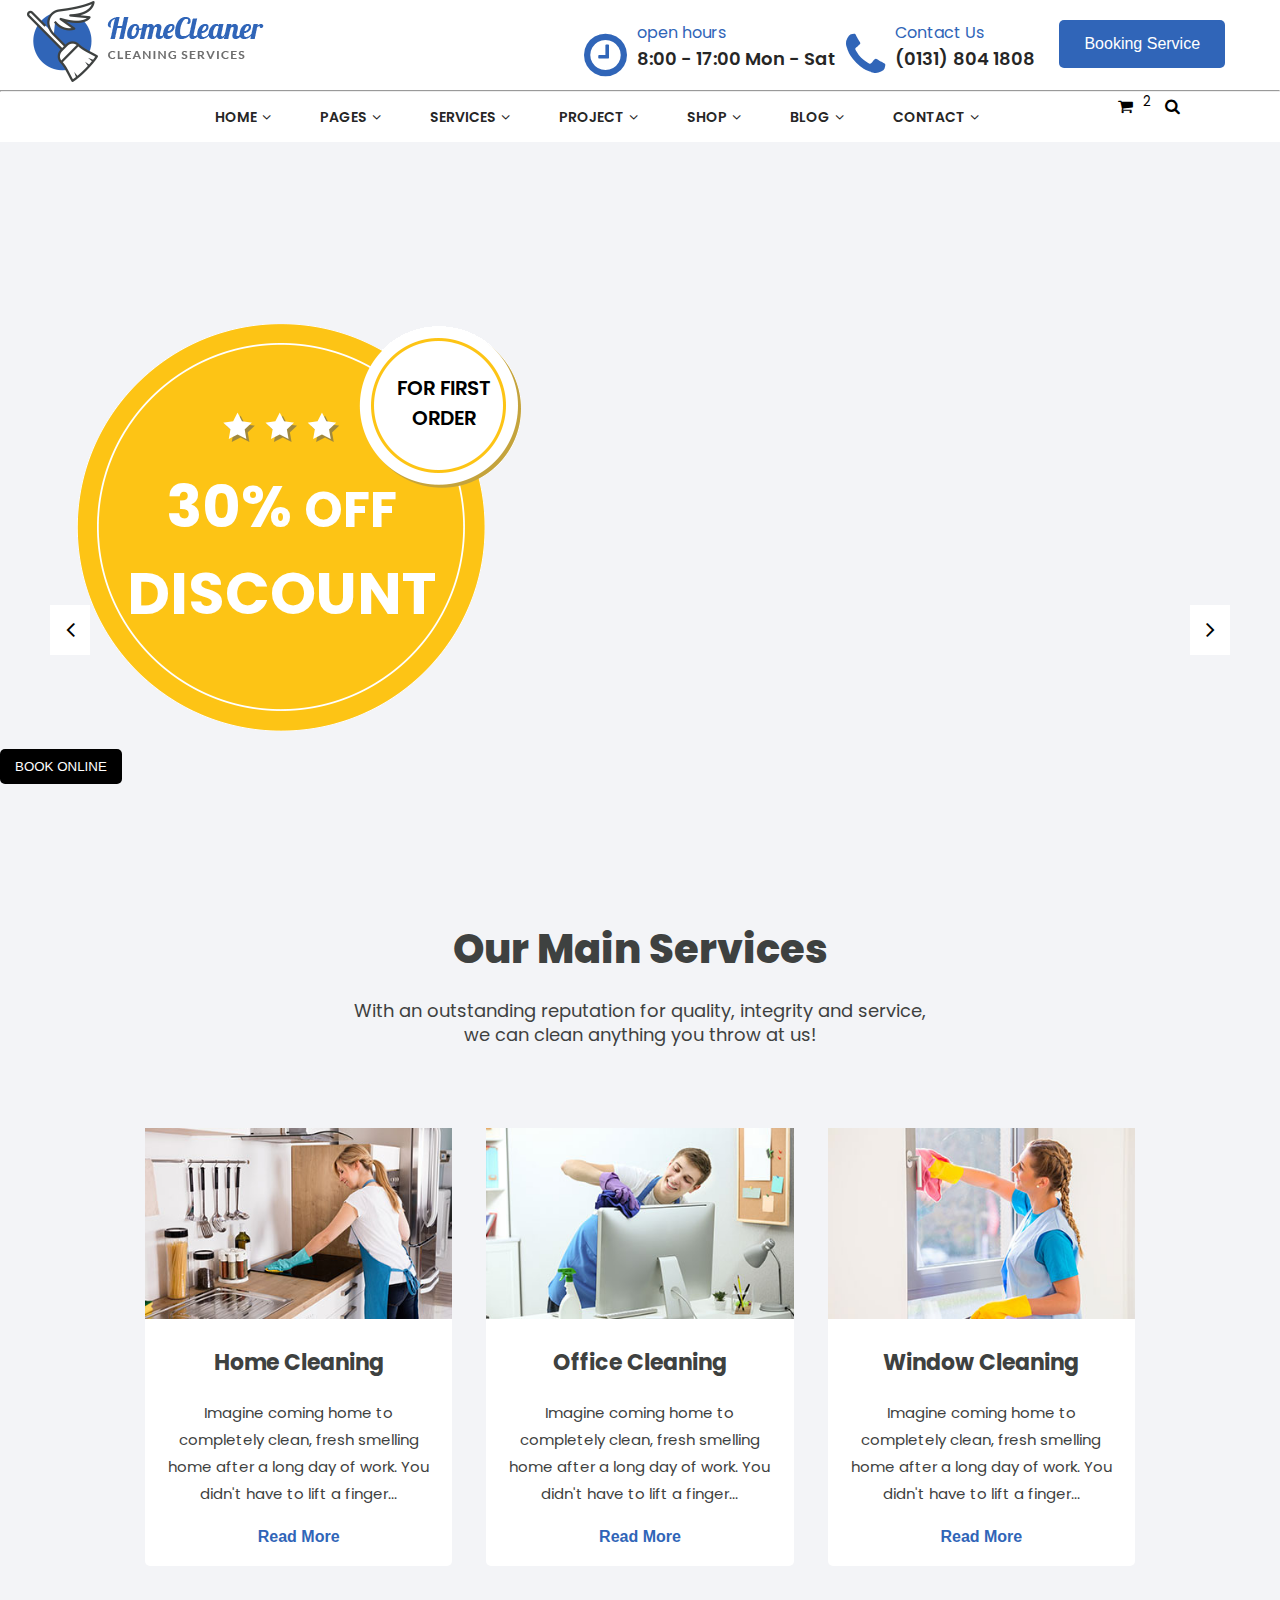
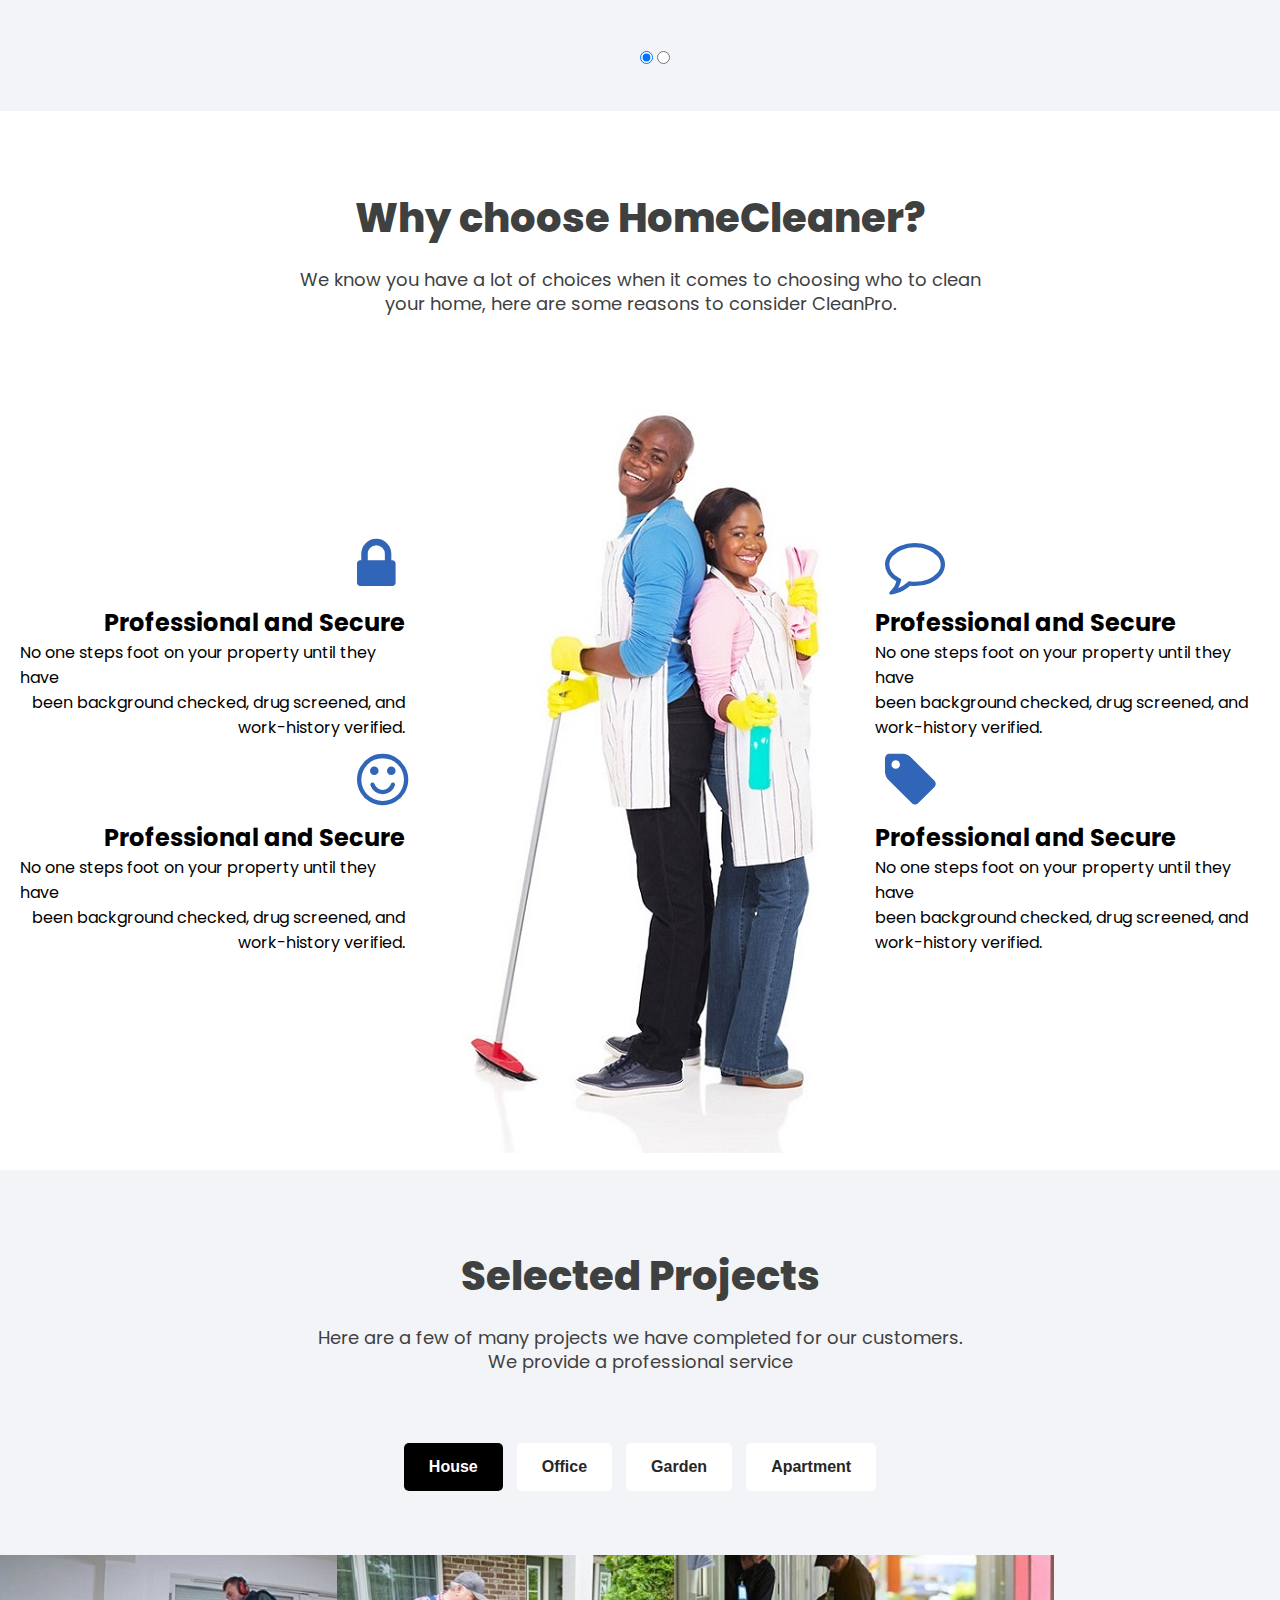
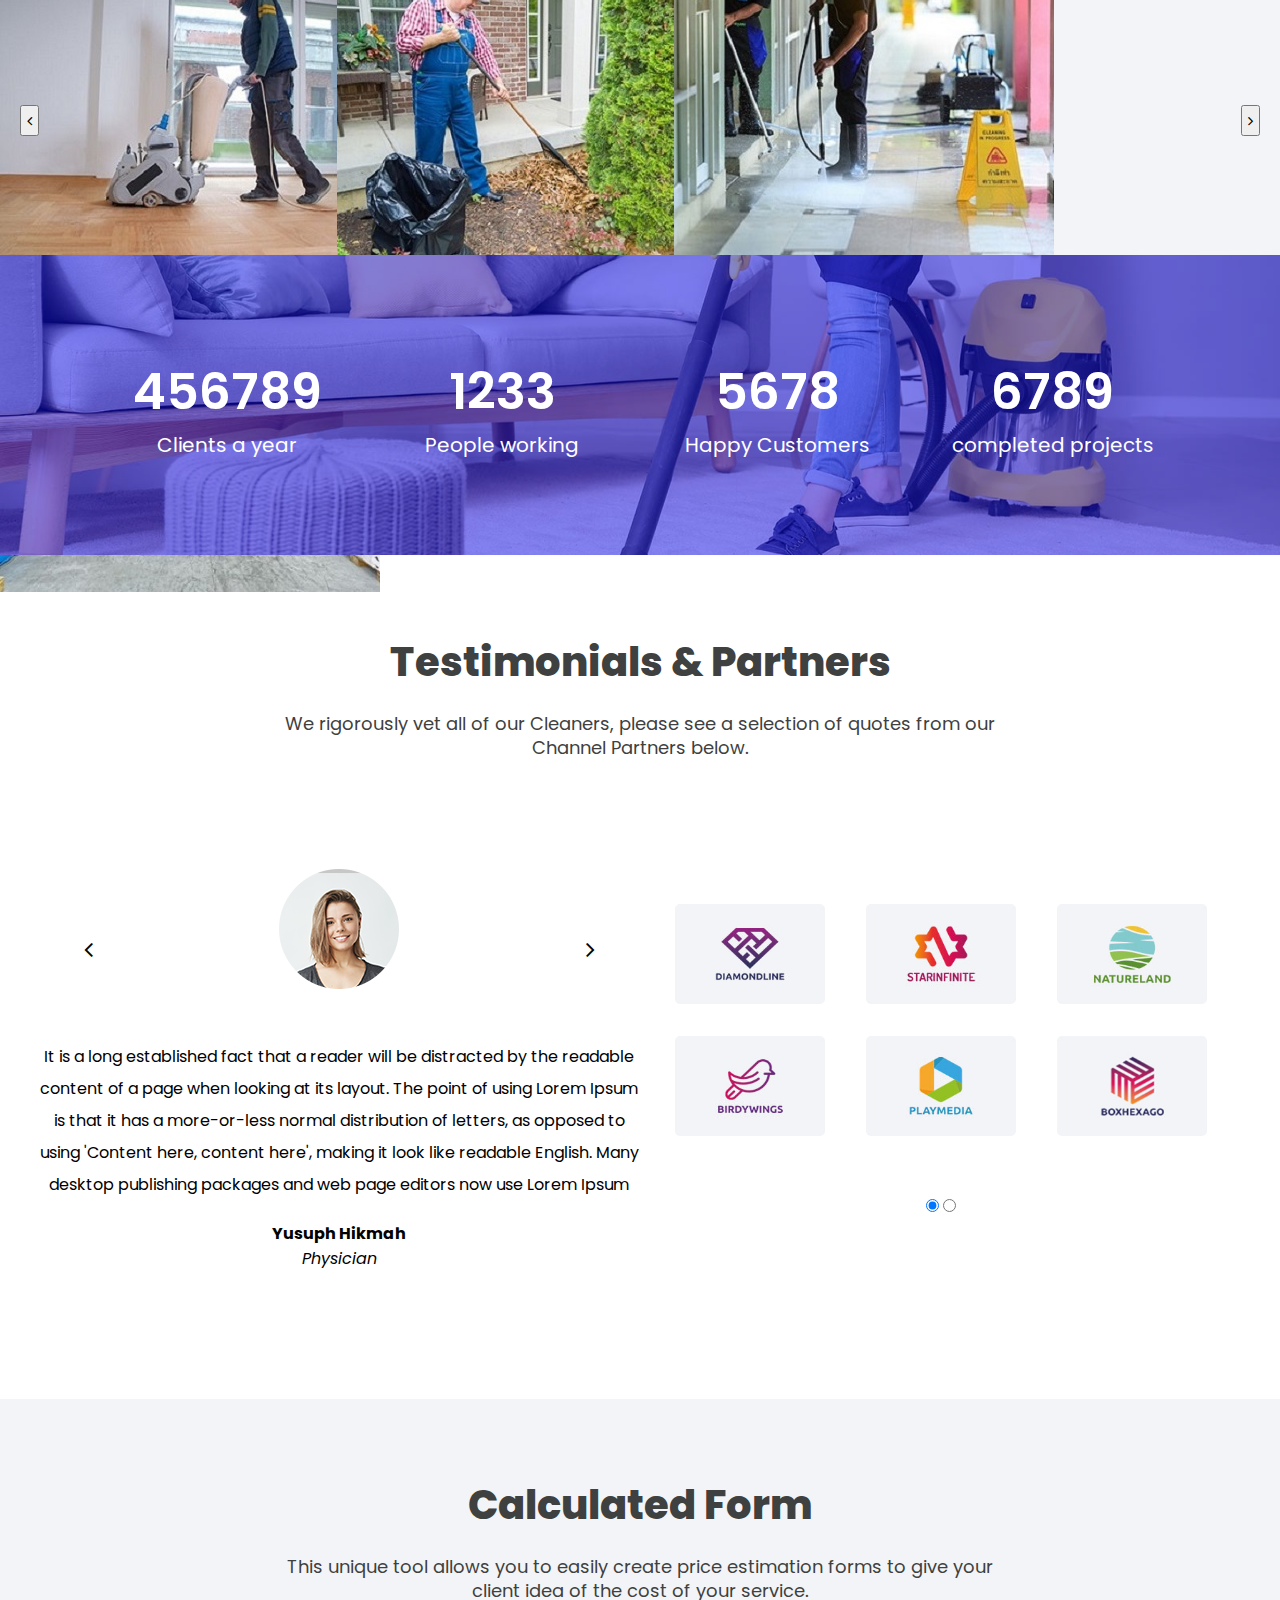
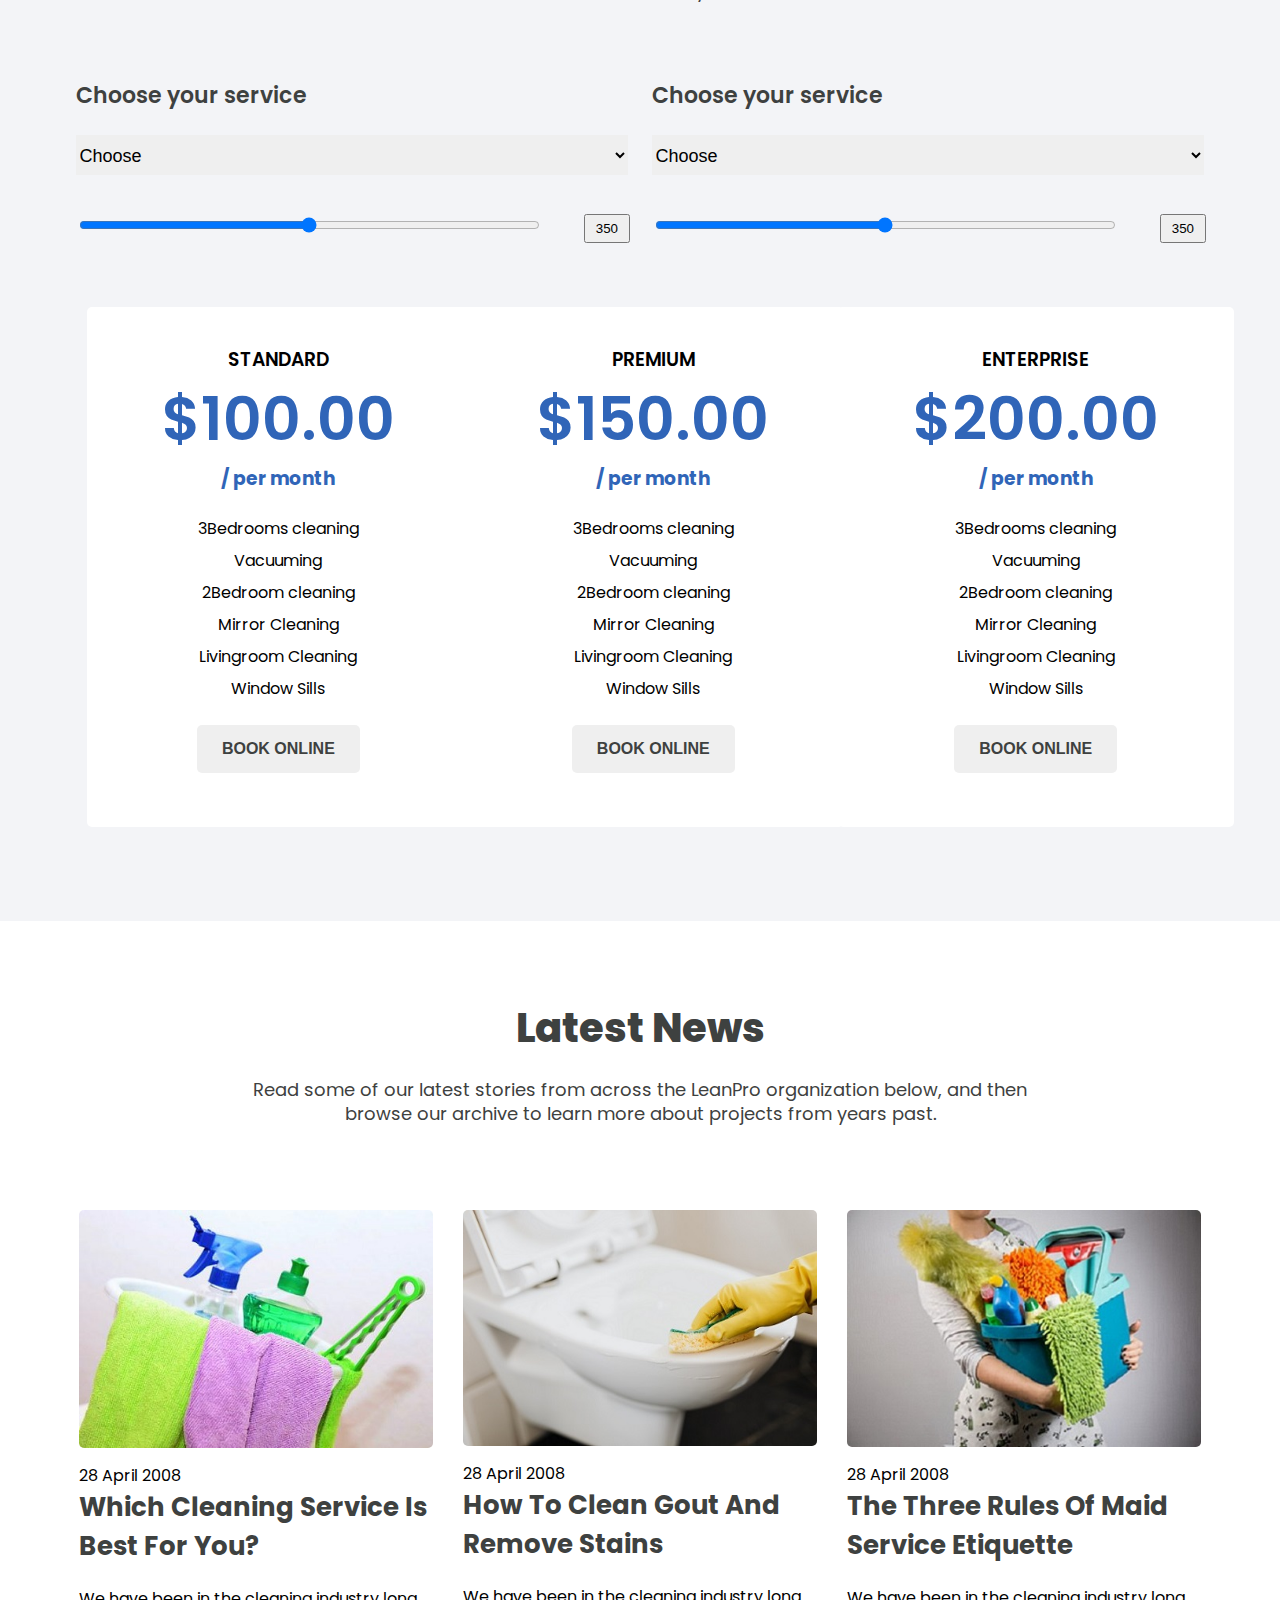
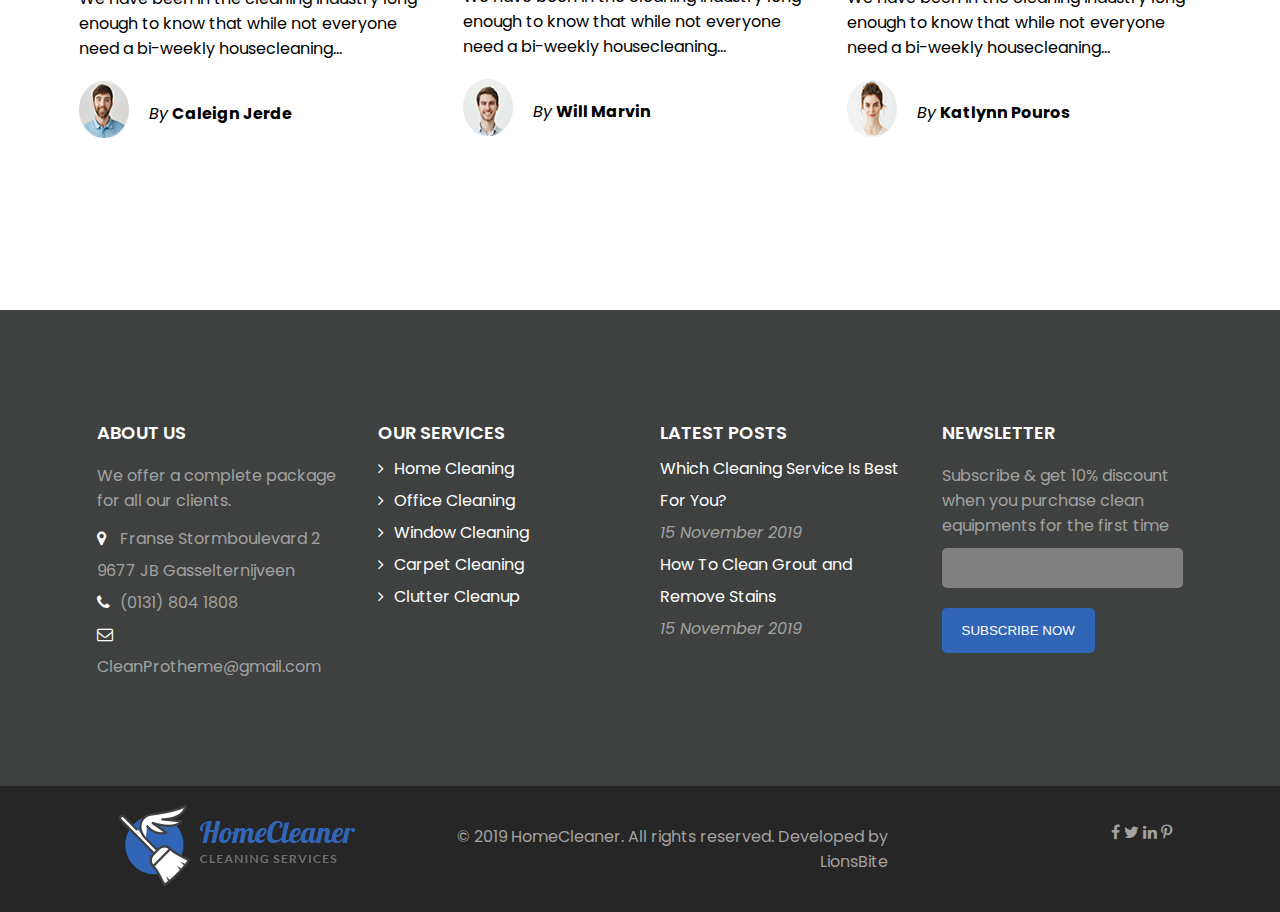
<file: index.html>
<!doctype html>
<html>
    <head>
        <title></title>
        <meta charset="utf-8">
        <meta content="width=device-width, initial-scale=1" name="viewport" />
        <link rel="stylesheet" href="css/index.css" type="text/css">
        <link rel="stylesheet" href="https://cdnjs.cloudflare.com/ajax/libs/font-awesome/4.7.0/css/font-awesome.min.css">
    
    </head>
    <body>
        
        <div class="container">
            <div class="row">
                <div class="postheader">
                <div class="col-5 postheaderlogo">
                    <img src="images/logo1.png" alt="logo" class="logo">
                </div>
                <div class="col-5 fontImages">
                <div class="font_awesome">
                    <i class="fa fa-clock-o clock" aria-hidden="true"></i>
                </div>
                <div class="official_info">
                    <p class="official_hour">open hours</p>
                    <p class="official_time">8:00 - 17:00 Mon - Sat
                    </p>
                </div>
                    <div class="fontawesome">
                        <i class="fa fa-phone phone" aria-hidden="true"></i>
                    </div>
                    <div class="official_info">
                        <p class="official_hour">Contact Us</p>
                        <p class="official_time">(0131) 804 1808</p>
                    </div>
                </div>
                    <div class="servicebtn col-2">
                        <button class="btnservice">booking service</button>
                    </div>
                </div>
            </div>
        </div>
        <hr>
        <!---nav bar-->
        <nav>
            <div>
                <img src="images/logo1.png" alt="logo" class="logo">
            </div>
            <input type="checkbox" id="menu" checked>
            <label for="menu">&#9776;</label>
            <div class="navbar">
            <ul>
                <li><a href="#">home<i class="fa fa-angle-down" aria-hidden="true"></i></a>
                    <ul class="dropdown">
                        <li><a href="index.html">Home Default</a></li>
                        <li><a href="index.html">Home With Calculator</a></li>
                        <li><a href="index.html">Home With Booking</a></li>

                    </ul>
                </li>
                <li><a href="#">pages<i class="fa fa-angle-down" aria-hidden="true"></i></a>
                    <ul class="dropdown">
                        <li><a href="about.html">About Us</a></li>
                        <li><a href="coming.html">Cooming soon</a></li>
                        <li><a href="coming.html">404 Error</a></li>
                    </ul>
                </li>
                <li><a href="#">services<i class="fa fa-angle-down" aria-hidden="true"></i></a>
                    <ul class="dropdown">
                        <li><a href="service.html">Service Us</a></li>
                        <li><a href="service.html">Service Details</a></li>
                    </ul>
                </li>
                <li><a href="#">project<i class="fa fa-angle-down" aria-hidden="true"></i></a>
                    <ul class="dropdown">
                        <li><a href="project.html">Project Grid</a></li>
                        <li><a href="#">project Fullwidth</a></li>
                        <li><a href="#">project Details</a></li>
                    </ul>
                </li>
                <li><a href="#">shop<i class="fa fa-angle-down" aria-hidden="true"></i></a>
                    <ul class="dropdown">
                        <li><a href="shop.html">Shop Grid</a></li>
                        <li><a href="shop.html">Product Details</a></li>
                        <li><a href="shop.html">Checkout</a></li>
                    </ul>
                </li>
                <li><a href="#">blog<i class="fa fa-angle-down" aria-hidden="true"></i></a>
                    <ul class="dropdown">
                        <li><a href="blog_listing.html">Bloglist</a></li>
                        <li><a href="blog_sidebar.html">Blog With Sidebar</a></li>
                        <li><a href="#">Blog Detail</a></li>
                    </ul>
                </li>
                <li><a href="contact.html">contact<i class="fa fa-angle-down" aria-hidden="true"></i></a></li>
                
            </ul>
            </div>
            <div class="float_left">
                <i class="fa fa-shopping-cart"></i><sup class="superscript">2</sup>
                <i class="fa fa-search"></i></li>
            </ldiv>
        </nav>
       
            <!----content--->
            <div class="container">
                <div class="first_container_content">
                <div class="slide_container active">
                    <div class="slide">
                        <div class="content_box ">
                            <div class="yellow_circle">
                                <img src="images/discount.png">
                            </div>
                                <div class="first_order">
                                    <p> for first</p>
                                    <P>order</P>
                                </div>
                                
                                <div class="discount">
                                    <img src="images/star.png">
                                    <h3>30% <small>off</small></h3>
                                    <h3>discount</h3>
                                    </div>
                                    <div class="onlinebtn">
                                    <button>book online</button>
                                </div>
                                
                            </div>
                    </div>
                </div>
                
                <div class="slide_container">
                    <div class="slide">
                        
                        <div class="content_box">
                        
                            <div class="third_box">
                                <h3 class="cleaning_space"> Cleaning spaces</h3>
                                <h3 class="creating_happy_face">Creating happy faces</h3>
                                <p>make pride in what we do guarantying</p>
                                <p>the highest quality service</p>
                                <button class="btnblack">contact us</button>
                                <button class="btnblue">calculator</button>
                            </div>
                        </div>
                    </div>
                </div>
                
                 <div class="first_sliderbtn">
                    <div id="prev" onclick="next()"><i class="fa fa-angle-left" aria-hidden="true"></i></div>
                    <div id="next" onclick="prev()"><i class="fa fa-angle-right" aria-hidden="true"></i></div>
                </div>
                </div>
        </div>
            <header>
                <h3 class="header">Our Main Services</h3>
                <p class="header">With an outstanding reputation for quality, integrity and service,</p>
                    <p class="header">we can clean anything you throw at us!</p>
            </header>
            <div class="container">
                <div class="cleaning">
                    <div class="home_cleaning_cards" id="homeCleaningCards">
                        <div class="col-4 main_card">
                        <div class="home_cleaning">
                        <div>
                            <img src="images/1.jpg">
                        </div>
                        <div>
                            <h3>Home Cleaning</h3>
                        </div>
                        <div>
                            <p>Imagine coming home to completely clean,
                                fresh smelling home after a long day of work.
                                You didn't have to lift a finger...
                            </p>
                            <button>Read more</button>
                        </div>
                    </div>
                    </div>
                    <div class="col-4 main_card">
                    <div class="home_cleaning">
                        <div>
                            <img src="images/2.jpg">
                        </div>
                        <div>
                            <h3>Office Cleaning</h3>
                        </div>
                        <div>
                            <p>Imagine coming home to completely clean,
                                fresh smelling home after a long day of work.
                                You didn't have to lift a finger...
                            </p>
                            <button>Read more</button>
                        </div>
                    </div>
                    </div>
                    <div class="col-4 main_card">
                    <div class="home_cleaning">
                        <div>
                            <img src="images/3.jpg">
                        </div>
                        <div>
                            <h3>Window Cleaning</h3>
                        </div>
                        <div>
                            <p>Imagine coming home to completely clean,
                                fresh smelling home after a long day of work.
                                You didn't have to lift a finger...
                            </p>
                            <button>Read more</button>
                        </div>
                        </div>
                        </div>
                        
                        </div>
                        <div class="cleaningbtn">
                            <input type="radio" name="radiobtn" onclick="before()" checked>
                            <input type="radio" name="radiobtn" onclick="after()">
                        </div>
                    </div>
                    
                </div>
            
                
            </div>
            <div class="second_header">
            <header>
                <h3 class="header">Why choose HomeCleaner?</h3>
                <p class="header">We know you have a lot of choices when it comes to choosing who to clean</p>
                <p class="header">your home, here are some reasons to consider CleanPro.

                </p>
            </header>
            </div>
            <div class="container">
                <div class="row content">
                    <div class="col-4 content_col">
                        <div class="content_info">
                            <div class="info_right">
                                <i class="fa fa-lock" aria-hidden="true"></i>
                                <h2>Professional and Secure</h2>
                                <p>No one steps foot on your property until they have</p>
                                <p>been background checked, drug screened, and</p>
                                <p>work-history verified.</p>                          
                            
                            </div>
                            <div class="info_right">
                                <i class="fa fa-smile-o" aria-hidden="true"></i>
                                <h2>Professional and Secure</h2>
                                <p>No one steps foot on your property until they have</p>
                                <p>been background checked, drug screened, and</p>
                                <p>work-history verified.</p> 
                            </div>
                        </div>
                    </div>
                    <div class="col-4 content_col">
                        <div class="content_image">
                            <img src="images/1 (1).jpg" class="image_content">
                        </div>   
                    </div>
                
                    <div class="col-4 content_col">
                        <div class="content_info">
                            <div class="info_left">
                                <i class="fa fa-comment-o" aria-hidden="true"></i>
                                <h2>Professional and Secure</h2>
                                <p>No one steps foot on your property until they have</p>
                                <p>been background checked, drug screened, and</p>
                                <p>work-history verified.</p> 
                            </div>
                            <div class="info_left">
                                <i class="fa fa-tag" aria-hidden="true"></i>
                                <h2>Professional and Secure</h2>
                                <p>No one steps foot on your property until they have</p>
                                <p>been background checked, drug screened, and</p>
                                <p>work-history verified.</p> 
    
                            </div>
                            
                       </div>
                    </div>
            </div>
            </div>
        <header>
            <h3 class="header">Selected Projects</h3>
            <p class="header">Here are a few of many projects we have completed for our customers.</p>
            <p class="header">We provide a professional service</p>
        </header>
        <div  class="container">
            <div class="row diff_button">
                <div class="col-12">
                    <button class="btnsame" id="house">House</button>
                    <button class="btnsame">Office</button>
                    <button class="btnsame">Garden</button>
                    <button class="btnsame">Apartment</button>
                </div>
            </div>
        </div>
        <div class="container">
            <div class="hover_images">
                <div class="image_sliders" id="imageSlider">
                <div class="col-3 four_images">
                    <div class="myoverlay">
                        <div class="overlay_text">
                        <p>Office Cleaning</p>
                        <button><a href="#">view project</a></button>
                        </div>
                    </div>
                    <div>
                        <img src="images/1 (2).jpg" class="four_images_image">
                    </div>
                </div>
                
                <div class="col-3 four_images">
                    <div class="myoverlay">
                        <div class="overlay_text">
                        <p>Garden Cleaning</p>
                        <button><a href="#">view project</a></button>
                        </div>
                    </div>
                    <div>
                        <img src="images/2 (1).jpg" class="four_images_image">
                    </div>
                    
                </div>
                <div class="col-3 four_images">
                    <div class="myoverlay">
                        <div class="overlay_text">
                        <p>Road Cleaning</p>
                        <button><a href="#">view project</a></button>
                        </div>
                    </div>
                    <div>
                        <img src="images/3 (1).jpg" class="four_images_image">
                    </div>
                
                </div>
                <div class="col-3 four_images">
                    <div class="myoverlay">
                        <div class="overlay_text">
                        <p>Factory Cleaning</p>
                        <button><a href="#">view project</a></button>
                        </div>
                    </div>
                    <div>
                        <img src="images/4.jpg" class="four_images_image">
                    </div>
                    </div>
                    
                    
                </div>
                <div class="col-3 four_images_btn">
                    <button class="previous" onclick="previouser()">
                        <i class="fa fa-angle-left" aria-hidden="true"></i>
                    </button>
                    <button class="next" onclick="nexter()">
                        <i class="fa fa-angle-right" aria-hidden="true"></i>
                    </button>
                </div>
            </div>
            
        </div>
        
        <div class="container overlay_background">
            <div class="overlay">
                <div class="row completed_project">
                <div class="col-4 project_details">
                    <div>
                        <h2 class="project_numbers" >456789</h2>
                        <p class="project_client">Clients a year</p>
                    </div>
                </div>
                <div class="col-4 project_details">
                    <div>
                        <h2 class="project_numbers" >1233</h2>
                        <p class="project_client">People working</p>
                    </div>
                </div>
                <div class="col-4 project_details">
                    <div>
                        <h2 class="project_numbers" >5678</h2>
                        <p class="project_client">Happy Customers</p>
                    </div>
                </div>
                <div class="col-4 project_details">
                    <div>
                        <h2 class="project_numbers" >6789</h2>
                        <p class="project_client">completed projects</p>
                    </div>
                </div>
            </div>
        </div>
    </div>

    
    <div class="second_header">
    <header>
        <h3 class="header">Testimonials & Partners</h3>
        <p class="header">We rigorously vet all of our Cleaners, please see a selection of quotes from our</p>
        <p class="header">Channel Partners below.</p>
    </header>
    </div>
    <div class="grid_container"> 
        <div class="card_container">
            <div class="card_slider active">
            <div class="slides">
            <div class="card_slider_image">          
                <img src="images/staff7.png">
            </div>
            <div class="card_slider_text">
                <p class="card_slider_first_paragraph">It is a long established fact that a reader will be distracted by the readable
                     content of a page when looking at its layout. The point of using Lorem Ipsum 
                     is that it has a more-or-less normal distribution of letters, as opposed to using 
                     'Content here, content here', making it look like readable English. Many desktop 
                     publishing packages and web page editors now use Lorem Ipsum 
                </p>
                <p><b>Yusuph Hikmah</b></p>
                <p><i>Physician</i></p>
            </div>
            </div>
        </div>
            <div class="card_slider">
            <div class="slides">
                <div class="card_slider_image">          
                    <img src="images/staff6.png">
                </div>
                <div class="card_slider_text">
                    <p class="card_slider_first_paragraph">It is a long established fact that a reader will be distracted by the readable
                         content of a page when looking at its layout. The point of using Lorem Ipsum 
                         is that it has a more-or-less normal distribution of letters, as opposed to using 
                         'Content here, content here', making it look like readable English. Many desktop 
                         publishing packages and web 
    
                    </p>
                    <p><b>Yusuph Hikmah</b></p>
                <p><i>Physician</i></p>
                </div>
                </div> 
            </div> 
                <div class="next" onclick="nexty()"> <i class="fa fa-angle-right" aria-hidden="true"></i> </div>
                <div class="prev" onclick="prevy()"><i class="fa fa-angle-left" aria-hidden="true"></i></div>
            </div> 
            <div class="nested_container">       
            <div class="nested_grid">
                    <div class="grid-item"><img src="images/1 (3).jpg"></div>
                    <div class="grid-item"><img src="images/2 (2).jpg"></div>
                    <div class="grid-item"><img src="images/3 (2).jpg"></div>
                    <div class="grid-item"><img src="images/4 (1).jpg"></div>
                    <div class="grid-item"><img src="images/5.jpg"></div>
                    <div class="grid-item"><img src="images/6.jpg"></div>
                    
                </div> 
                
                <div class="radio_slider">
                    <input type="radio" name="radio_card" checked>
                    <input type="radio" name="radio_card">
                </div>
                 </div>
        </div>
        </div>

       <header>
        <h3 class="header">Calculated Form</h3>
        <p class="header">This unique tool allows you to easily create price estimation forms to give your</p>
        <p class="header">client idea of the cost of your service.</p>
       </header>
        <!---form for service request-->
       <div class="container">
        <div class="row service_request">
            <div class="col-6 service_request_form">
                 <div class="sl">
                <label class="service_label">Choose your service</label>
                </div>
                <div class="sl">
                <select class="service_option">
                    <option for="">Choose</option>
                    <option for="">Home cleaning</option>
                    <option for="">Office cleaning</option>
                    <option for="">Window cleaning</option>
                </select>
                </div>
                <div class="select_range">
                <input type="range"> 
                <button class="btnrange">350</button>
            </div>

            </div>
            <div class="col-6 service_request_form">
                <div class="sl">
                <label class="service_label">Choose your service</label>
                </div>
                <div class="sl">
                <select class="service_option">
                    <option for="">Choose</option>
                    <option for="">Home cleaning</option>
                    <option for="">Office cleaning</option>
                    <option for="">Window cleaning</option>
                </select>
            </div>
            <div class="select_range">
                <input type="range">
                <button class="btnrange">350</button>      
                </div>
               
            </div>
            </div>
        </div>
       
       <div class="container">
        <div class="services_container">
        <div class="service_price" id="servicePrice">
            <div class="col-4 prices">
                <div class="price_card">
                <div>
                    <h3 class="service_type">STANDARD</h3>
                    <h1 class="service_amount">$100.00</h1>
                    <h3 class="per_month">/ per month</h3>
                    <div class="place_to_clean">
                    <P>3Bedrooms cleaning</P>
                    <p>Vacuuming</p>
                    <p>2Bedroom cleaning</p>
                    <p>Mirror Cleaning</p>
                    <p>Livingroom Cleaning</p>
                    <p>Window Sills</p>
                     </div>
                     <button class="service_button">book online</button>
                </div>
                </div>
            </div>
            <div class="col-4 prices">
                <div class="price_card">
                <div>
                    <h3 class="service_type">PREMIUM</h3>
                    <h1 class="service_amount">$150.00</h1>
                    <h3 class="per_month">/ per month</h3>
                    <div class="place_to_clean">
                    <P>3Bedrooms cleaning</P>
                    <p>Vacuuming</p>
                    <p>2Bedroom cleaning</p>
                    <p>Mirror Cleaning</p>
                    <p>Livingroom Cleaning</p>
                    <p>Window Sills</p>
                     </div>
                     <button class="service_button">book online</button>
                </div>
                </div>
            </div>
            <div class="col-4 prices">
                <div class="price_card">
                <div>
                    <h3 class="service_type">ENTERPRISE</h3>
                    <h1 class="service_amount">$200.00</h1>
                    <h3 class="per_month">/ per month</h3>
                    <div class="place_to_clean">
                    <P>3Bedrooms cleaning</P>
                    <p>Vacuuming</p>
                    <p>2Bedroom cleaning</p>
                    <p>Mirror Cleaning</p>
                    <p>Livingroom Cleaning</p>
                    <p>Window Sills</p>
                    </div>
                    <button class="service_button">book online</button>
                </div>
            </div>

        </div>
        
       </div>
       
       <div class="pricebtn">
        <button class="previousbtn" onclick="btnprev()">
            <i class="fa fa-angle-left" aria-hidden="true"></i>
        </button>
        <button class="nextbtn" onclick="btnnext()">
            <i class="fa fa-angle-right" aria-hidden="true"></i>
        </button>
       </div>
       </div>
       </div>
      
       
       <div class="second_header">
       <header>
        <h3 class="header">Latest News</h3>
        <p class="header">Read some of our latest stories from across the LeanPro organization below, and then</p>
        <p class="header">browse our archive to learn more about projects from years past. </p>
       </header>
    </div>
    <div class="container">
        <div class="admin_reviews">
            <div class="admin_review_slider" id="reviewSlider">
            <div class="col-4 cleaning_rules">
                <div class="cleaning_rules_card">
                <div>
                    <img src="images/slide1.jpg" class="admin_reviews_image">
                </div>
                <div>
                    <p class="date">28 April 2008</p>
                    <h3>which cleaning service is best for you?</h3>
                    <p class="content">We have been in the cleaning industry long enough 
                        to know that while not everyone need a bi-weekly
                        housecleaning...</p>
                </div>
                <div class="admin_name">
                    <img src="images/admin1.png">
                    <p><i>By</i> <span><b>Caleign Jerde</b></span></p>
                </div>
                </div>
            </div>
            <div class="col-4 cleaning_rules">
                <div class="cleaning_rules_card">
                <div>
                    <img src="images/toilet.jpg" class="admin_reviews_image">
                </div>
                <div>
                    <p class="date">28 April 2008</p>
                    <h3>how to clean gout and remove stains</h3>
                    <p class="content">We have been in the cleaning industry long enough 
                        to know that while not everyone need a bi-weekly
                        housecleaning...</p>
                </div>
                <div class="admin_name">
                    <img src="images/admin2.png">
                    <p><i>By</i> <span><b>Will Marvin</b></span></p>
                </div>
                </div>
            </div>
            <div class="col-4 cleaning_rules">
                <div class="cleaning_rules_card">
                <div>
                    <img src="images/3 (3).jpg" class="admin_reviews_image">
                </div>
                <div>
                    <p class="date">28 April 2008</p>
                    <h3>the three rules of maid service etiquette</h3>
                    <p class="content">We have been in the cleaning industry long enough 
                        to know that while not everyone need a bi-weekly
                        housecleaning...</p>
                </div>
                <div class="admin_name">
                    <img src="images/admin3.png">
                    <p><i>By</i> <span><b>Katlynn Pouros</b></span></p>
                </div>
            </div>
            </div>
            
            </div>
            <div class="btnrules">
                <button class="prv" onclick="prv() ">
                <i class="fa fa-angle-left" aria-hidden="true"></i>
            </button>
                <button class="nxt" onclick="nxt()">
                <i class="fa fa-angle-right" aria-hidden="true"></i>
            </button>
               </div>
    </div>
   

    <div class="container">
        <div class="row sub_footer">
            <div class="col-3 company_info">
                <h3>about us</h3>
                <P>We offer a complete package for all our clients.</P>
                <ul>
                    <li><a href="#"><i class="fa fa-map-marker" aria-hidden="true"></i>
                        <span>Franse Stormboulevard 2 9677 JB Gasselternijveen</span></a>
                    </li>
                    <li><a href="#"><i class="fa fa-phone" aria-hidden="true"></i><span>(0131) 804 1808</span></a>
                    </li>
                    <li><a href="#"><i class="fa fa-envelope-o" aria-hidden="true"></i><span>CleanProtheme@gmail.com</span>
                    </a></li>
                </ul>
            </div>
            <div class="col-3 company_info">
                <h3>OUR SERVICES</h3>
                <ul>
                    <li><i class="fa fa-angle-right" aria-hidden="true"></i><a href="#">Home Cleaning</a></li>
                    <li><i class="fa fa-angle-right" aria-hidden="true"></i><a href="#">Office Cleaning</a></li>
                    <li><i class="fa fa-angle-right" aria-hidden="true"></i><a href="#">Window Cleaning</a></li>
                    <li><i class="fa fa-angle-right" aria-hidden="true"></i><a href="#">Carpet Cleaning</a></li>
                    <li><i class="fa fa-angle-right" aria-hidden="true"></i><a href="#">Clutter Cleanup</a></li>
                </ul>
            </div>
            <div class="col-3 company_info">
                <h3>LATEST POSTS</h3>
                <ul>
                    <li class="latest_post"><a href="#">Which Cleaning Service Is Best For You?</a></li>
                    <li><i><span>15 November 2019</span></i></li>
                    <li><a href="#">How To Clean Grout and Remove Stains</a></li>
                    <li class="latest_post"><i><span>15 November 2019</span></i></li>
                </ul>
    
            </div>
            <div class="col-3 company_info">
                <h3>newsletter</h3>
                <p>Subscribe & get 10% discount when you purchase clean equipments for the first time</p>

                <input type="text" name="">
                <div>
                    <button>Subscribe now</button>
                </div>
                
            </div>
        </div>
    </div>
    <div class="container">
        <div class="row footer_content">
            <div class="col-3 footer_info">
               <div>
                <img src="images/logo1.png">
               </div>
            </div>
            <div class="col-6 footer_info">
                <div>
                    <p>© 2019 HomeCleaner. All rights reserved. Developed by LionsBite</p>
                </div>    
            </div>
            <div class="col-3 footer_info">
                <div><i class="fa fa-facebook" aria-hidden="true"></i>
                    <i class="fa fa-twitter" aria-hidden="true"></i>
                    <i class="fa fa-linkedin" aria-hidden="true"></i>
                    <i class="fa fa-pinterest-p" aria-hidden="true"></i></div>
            </div>
        </div>

    </div>
    <script type="text/javascript" src="javascript/index.js"></script>
    </body>
</html>
</file>
<file: css/index.css>
@import url('https://fonts.googleapis.com/css2?family=Merriweather:wght@300&family=Poppins:wght@300&display=swap');
/* default style*/
*{
    box-sizing: border-box;
    margin: 0;
    padding: 0;
   
}

body{
    
    background-color: #f3f4f7;
    font-family: "poppins",sans-serif;
    overflow-x: hidden;
    max-width: 100%;
    max-height: 100%;
}
.container{
    max-width: 100%;
    margin:0;
    padding:0;
}
.rows{
    margin:0;
    padding:0;
}
.col-1{width: 8.33%;}
.col-2{width: 16.66%;}
.col-3{width: 25%;}
.col-4{width: 33.33%;}
.col-5{width: 41.66%;}
.col-6{width: 50%;}
.col-7{width: 58.33%;}
.col-8{width: 66.66%;}
.col-9{width: 75%;}
.col-10{width: 83.33%;}
.col-11{width: 91.66%;}
.col-12{width: 100%;}

 /*pre_header*/
 

 /* header*/
 .postheader{
    display:flex;
    background-color: #fff; 
    padding: 0px 2%;
    width:100%;
    
    
 }

 .fontImages{
    display:flex;
    padding-left: 3%;
    padding-top: 20px;
 }
i.clock,
i.phone{ 
    font-size: 50px;
    color: #3065b8;
    padding: 10px;
 }
 p.official_hour{
    font-size: 16px;
    color: #3065b8;
 }
 p.official_time{
    color:#262626;
    font-size: 18px;
    font-weight: 600;
 }
 div.servicebtn{
    padding: 20px 0px 0px 10px;
 }
 button.btnservice{
    background-color: #3065b8;
    padding: 15px 25px;
    color:white;
    border:none;
    border-radius: 5px;
    text-transform: capitalize;
    font-size: 16px;
 }
 /*  navigation*/
 nav{
    width: 100%;
    position:sticky;
    top:0;
    height:50px;
    z-index: 1000;
    display:flex;
    padding:0px 7%;
    background-color: #fff;
    justify-content: space-between;
 }
 nav img.logo{display:none;}
 nav .navbar ul li{
    position: relative;
	display: inline-block;
	list-style: none;
 }
 nav .navbar ul li a{
    text-decoration: none;
    text-transform: uppercase;
    font-size: 14px;
    font-weight: 600;
    display:block;
    color:#262626;
    padding: 13px 20px;
 }
 nav .navbar ul li a:hover{
    color:#3065b8;
 }
 nav .navbar ul li i.fa{
    padding:5px;
 }
 nav .navbar ul li ul{
    position: absolute;
    width:250px;
    display:none;
    background-color: #fff;
    box-shadow: 0 0 1px rgba(0,0,0,.15),
                0 2px 3px rgba(0,0,0,.1);
 }
 nav .navbar ul li ul li{
    width:100%;
    border-top: #f3f4f7;
    text-transform: capitalize;
 }
 nav .navbar ul li ul li a{
    text-transform: capitalize;
    font-size: 16px;
 }
 nav .navbar ul li:hover > ul,
 nav .navbar ul li:focus-within > ul{
    display:initial;
 }
#menu{
    display:none;
}
nav label{
    display:none;
    font-size: 20px;

}
nav div.float_left i.fa{
    padding:0px 10px;
}
/* slider container*/
.container.slide_container{
    width:100%;
}
.slide{
    display: flex;
}
.content_box{
    position: relative;
   
}

.yellow_circle{
    padding-top: 38%;
    padding-left:15%;
    display:flex;
    animation:slideBox .2s linear .4s backwards;
    
}
@keyframes slideBox{
    0%{
        opacity:0;
        transform: translateX(-50px);
    }
}
.dunno img{
    animation:slidImage .2s linear
}
@keyframes slideImage{
    0%{
        opacity:0;
        transform: translateX(-50px);
    }
}
.first_order{
    font-size: 20px;
    font-weight:600;
    text-transform: uppercase;
    right: -7%;
    top:33%;
    position: absolute;
    text-align: center;
   
    
}
.discount{
    color:white;
    font-weight: 800;
    font-size: 50px;
    text-transform: uppercase;
    right: 5%;
    top: 35%;
    position: absolute;
    text-align: center;
    
}

.onlinebtn button{
    background-color: black;
    color:white;
    padding:10px 15px;
    border: none;
    border-radius: 5px;
    text-transform: uppercase;
    margin:10px 0px;
}


.cleaning_space{
    padding-top: 30%;
    font-size: 50px;
    font-weight: 600;
    color:#3e4140;
}
.creating_happy_face{
    font-size: 60px;
    color:#3065b8;
    font-weight: 800;
}
.third_box p{
    color:#262626;
    font-size: 16px;
}  

.btnblack{
    background-color:#3065b8; 
    padding:20px 40px;
    color: white;
    text-transform: uppercase; 
    margin-top: 7%;
    border: none;
    border-radius: 5px;
    font-size: 16px;
}
.btnblue{
    background-color: black; 
    padding:20px 40px;
    color: white;
    text-transform: uppercase; 
    margin-top: 7%;
    border: none;
    border-radius: 5px;
    font-size: 16px;
  }
  .container .slide_container{
    display:none;
  }
  .container .slide_container.active{
    display: block;
  }
  .container .slide_container .slide{
    background-image: url("https://noyon.me/html/homecleaner-preview/assets/images/banner/1.jpg");
    width:100%;
    background-size:cover;
    background-repeat: no-repeat;
    height:700px;

  }
  .container #prev,
  .container #next{
    position: absolute;
    top:70%;
    transform: translateY(-50%);
    color:black;
    height:50px;
    width:40px;
    font-size: 25px;
    cursor:pointer;
    font-weight: bold;
    line-height: 50px;
    text-align: center;
    background-color: white;
  }
  .container #prev:hover,
  .container #next:hover{
    background-color:#3065b8;
    color:white;
  }
  .container #prev{
    left:50px;
  }
  .container #next{
    right:50px;
  }
  

/*header*/
header{
    text-align: center;
    padding-top: 6%;
    margin-bottom: 5%;
    color:#3e4140
}
header h3.header{
    font-size: 40px;
    margin-bottom: 20px;
    font-weight: 800;
}
header p.header{
    font-size: 18px;
    line-height: 1.5rem;
}

/* cleaning actvities*/
.cleaning{
    margin:0px 10%;
    overflow: hidden;
    height:600px;
    position:relative;
    
}
.home_cleaning_cards{ 
    width: 100%;
    margin-bottom: 8%;
    position:absolute;
    overflow: hidden;
    display: flex;
    height:550px;
}
.main_card{
    margin:17px;
    text-align: center;   
    height:450px;
    display:inline-block;
    position: relative;
}
.home_cleaning{
    position:absolute;
    background-color: white;
    border-radius: 5px;
}

.home_cleaning h3{
    color:#3e4140;
    padding: 20px;
    font-size: 22px;
    font-weight: bold;
}
.home_cleaning p{
    color:#3e4140;
    line-height: 1.7rem;
    font-size: 15px;
    padding:0px 20px;
    
}
.home_cleaning img{
    width:100%;
    height:100%;
}
.home_cleaning button{
    margin: 10px;
    padding: 10px 15px;
    text-transform: capitalize;
    font-size: 16px;
    color:#3065b8;
    border: none;
    background-color: white;
    font-weight: 600;

}
.home_cleaning button:hover{
    background-color: #3065b8;
    color:white;
    border: none;
    border-radius: 5px;
    font-weight: 600;
}
.cleaningbtn{
    position: absolute;
    left:50%;
    bottom: 40px;
}


/* second header*/
div.second_header{
    background-color: white;
    padding-bottom: 20px;

}
/* container content*/
.content{
    display:flex;
    padding:0px;
    background-color: white;
}
.content_col{
    margin:10px;
    background-color: white;
    padding:0px 10px;
}
.content_info{
    padding-top: 30%;
}
.content_info i.fa{
    font-size: 60px;
    color:#3065b8;
    padding:10px;
}

.info_right i.fa{
    margin-left:85%;
}
.info_right h2{
    float:right;
}
.info_right p{
   float:right;
}

/* different button*/
div.diff_button{
    text-align: center;
    padding-bottom: 20px;
    margin-bottom: 3%;
    
}
.btnsame{
    padding:15px 25px;
    border: none;
    border-radius: 5px;
    background-color: white;
    font-size: 16px;
    font-weight: 600;
    color:#262626;
    margin:5px;

}
#house{
    background-color: black;
    color:white;
}
/*hover_images_container*/
.hover_images{
    position: relative;
    height:300px;   
}
.image_sliders{
    position:absolute;
    
}
.four_images{
    display:inline-block;
    width:333px;
    height:300px;
    position: relative;

}
.myoverlay{
    background-color: rgba(0,0,0,0.6);
    position:absolute;
    width:100%;
    top:0;
    left:0;
   bottom: 0;
   right:0;
   text-align: center;
   color:white;
   font-size: 20px;
   transition: .5s ease;
   overflow: hidden;
   height:0;
   margin:0;
   padding:0;

    
}
.overlay_text{
    padding-top:40%;
}
.four_images:hover .myoverlay{
    height:100%;
}
.myoverlay button{
    
    padding:20px 30px;
    background-color: #3065b8;
    text-transform: uppercase;
    border:none;
    border-radius: 5px;
    
}
.myoverlay button a{
    text-decoration:none ;
    color:white;
    font-weight: 600;

}

button.previous,
button.next{
    position: absolute;
    top:50%;
    padding:5px;
    font-size: 15px;
}
.previous{
    left:20px;
}
.next{
    right:20px;
}
/*overlay background*/
.overlay_background{
    background-image: url("background.jpg");
    background-position: center;
    background-size: cover;
    position:relative;
    width:100%
    
}
.overlay{
    background-color: rgba(10, 10, 236, 0.5);
    height:300px;
    width:inherit;
}
.completed_project{
    display:flex;
    justify-content: space-between;
    padding: 7%;
    text-align: center;
    margin: 0;
}
.project_details{
    display:block;
    margin:10px;
}
.project_numbers{
    font-size: 50px;
    font-weight: 600;
    color:white;
}
.project_client{
    color:white;
    font-size: 20px;
}
/*grid container*/
.grid_container{
    display:grid;
    grid-template-columns: repeat(2, 1fr);
    background-color: white;
    padding:0px 3%;
    padding-bottom: 10%;
    
}
.card_container{
    position:relative;
}

.card_slider_image{ 
    padding: 25px 0px;
}
.card_slider_first_paragraph{
    padding:20px 0px;
    line-height: 2em;
} 
.card_slider{
    display:none;
}
.card_slider.active{
    display: block;
    text-align: center;
    animation:cardContent .2s forwards;
  }
  @keyframes cardContent{
    0%{

        transform: translateX(50px);
    }
}
  .card_container .prev,
  .card_container .next{
    position: absolute;
    top:25%;
    transform: translateY(-50%);
    color:black;
    height:50px;
    width:40px;
    font-size: 25px;
    cursor:pointer;
    font-weight: bold;
    line-height: 50px;
    text-align: center;
    background-color: white;
  }
  .card_container .prev:hover,
  .card_container .next:hover{
    background-color:#3065b8;
    color:white;
  }
  .card_container .prev{
    left:30px;
  }
  .card_container .next{
    right:30px;
  }
  
   
.nested_grid{
    display:grid;
    grid-template-columns: repeat(3, 1fr);
     grid-gap:2em;
     text-align: center;
     grid-auto-rows: 100px;
     padding:10px 30px;
     margin-top: 50px;
         
}
.grid-item img{
    border-radius: 5px;
    height:100px;
    width:150px;
   
}
.radio_slider{
    text-align: center;
    padding-top:8%;
}

/*form for service request*/
.service_request{
    padding:0px 5%;
    margin-bottom: 5%;
    display:flex;
}
.service_request div.sl{
    padding:2%;
}
.service_request label.service_label{
    font-size: 22px;
    font-weight: 600;
    padding-bottom: 10%;
    color:#3e4140;
    
}
.service_option{
    width:100%;
    padding:10px 0px;
    height:40px;
    font-size: 18px;
    border:none;
    margin-bottom: 5%;
}
input[type='range']{
    width:80%;
    margin-left: 15px;
}
.select_range button{
    margin-left: 40px;
}
.btnrange{
    padding:5px 10px;

    
}
/* services and price renages container*/
.services_container{
    position: relative;
    height:550px;
    margin-bottom: 5%;
    overflow:hidden;
}
.service_price{
    display:flex;
    padding: 0% 6%;
    position:absolute;
    width:100%;

}
.prices{ 
    height:550px;
    position:relative;
}
.price_card{
    margin:0px 10px;
    border-radius: 5px;
    height: 520px;
    text-align: center;
    padding:10% 20%;
    border: none;
    position: absolute;
    background-color: #fff;
} 

.prices h3.service_type{
    font-weight: 600;
}
.prices h1.service_amount{
    font-weight: 600;
    font-size: 60px;
    color:#3065b8;
}
.prices h3.per_month{
    color:#3065b8;
   
}
.prices div.place_to_clean{
    margin:20px 0px;
    line-height: 2rem;
}
.prices button.service_button{
    text-transform: uppercase;
    font-weight: 600;
    padding: 15px 25px;
    border:none;
    font-size: 16px;
    border-radius: 5px;
    color: #3e4140;
}
.prices button.service_button:hover{
    background-color: #3065b8;
    color:#fff;
}
.pricebtn{
    display:none;
}
.previousbtn{
    position: absolute;
    top:50%;
    padding:5px;
    font-size: 16px;
    left:20px;
}
.nextbtn{
    position: absolute;
    top:50%;
    padding:5px;
    right: 200px;
    font-size: 16px;
}
/*admin_review_container*/

.admin_reviews{
    position: relative;
    height:700px;
    padding-bottom: 5%;
    background-color: #fff;
}
.admin_review_slider{
    position:absolute;
    display:flex;
    padding:0px 5%;
    width:100%;

}
.admin_reviews_image{
    height:100%;
    width:100%;
}
.cleaning_rules{
    margin:0px 15px;
    height:550px;
    display:inline-block;
    position: relative; 
}
.cleaning_rules_card{
    position:absolute;
    border-radius: 5px;
    background-color: #fff;
}
.cleaning_rules img{
    border-radius: 5px;
    margin-bottom: 8px;
}
.cleaning_rules h3{
    font-size: 26px;
    color:#3e4140;
    text-transform: capitalize;
}
p.content{
    padding: 20px 0px;
}
.cleaning_rules div.admin_name{
    display:flex;
}
.admin_name p{
    margin: 20px;
}
.btnrules{
    display:none;
}
.prv{
    position: absolute;
    top:50%;
    padding:5px;
    font-size: 16px;
    left:10px;
}
.nxt{
    position: absolute;
    top:50%;
    padding:5px;
    right: 10px;
    font-size: 16px;  
}
.sub_footer{
    background-color: #3e4140;
    padding: 8% 6%;
    display:flex;
}
.company_info{
    text-align: left;
   margin: 0px 10px;
    padding: 0px 10px;
}
.company_info h3{
    text-transform: uppercase;
    color:#fff;
    font-size: 18px;
    font-weight: 600;
    padding: 7px 0px;
}
.company_info p{
    color:#a3a1a1;
    padding: 10px 0px;
}
.company_info ul li{
    list-style-type: none;
    line-height: 2rem;
}
.company_info ul li a{
    text-decoration: none;
    color:white;
}
.company_info ul li i{
    color:white;
    margin-right: 10px;
}
.company_info span{
    color:#a3a1a1;
}

.company_info input{
    background-color: #808080;
    width:100%;
    height: 40px;
    border:none;
    border-radius: 5px;
}
.company_info button{
    background-color: #3065b8;
    text-transform: uppercase;
    padding: 15px 20px;
    color:white;
    margin: 20px 0px;
    border-radius: 5px;
    border:none;
}
/* footer*/
.footer_content{
    background-color:#262626;
    display: flex;
    padding:0% 7%;
    margin: 0px;
    text-align: right;
    
}
.footer_info{
    margin: 18px;
    
}
.footer_info p{
    color:#a3a1a1;
    padding: 20px 0px;
}
.footer_info div i{
    color:#a3a1a1;
    padding: 20px 0px;
}
/*mobile responsiveness*/
@media screen and (max-width:680px){
    html,body{
        max-width: 100%;
        height:100%;
        overflow-x: hidden;
    }
    .col-4,
    .col-8,
    .col-7,
    .col-6,
    .col-5{
        width:100%
    }
    
    /*postheader*/
    .postheader{
      display:none;   
    }
    hr{
        display: none;
    }
    /*navigation*/
    nav{
        top:0px;
        padding:10px 5%;
        height:50px;
    }
    
    nav label{
        display:initial;
        position:absolute; 
        left:60%;   
    }
    nav img.logo{
        display:initial;
        padding-left: 0;
        font-size: 25px;
        padding:0;
        height:40px;
        width:100px;
        position: absolute;
    }
    
     nav div.float_left{ 
        left:80%;
    }
    nav .navbar{
        position:absolute;
        top:100%;
        left:0;
        right:0;
        background-color: #fff;
        border-top: #a3a1a1;
        display:none;
    }

    nav .navbar  ul li{
        width:100%;
    }
    nav .navbar  ul li ul{
        width:100%;
        position:relative;
    }
    #menu:checked ~ .navbar{
        display:initial;
    }
    /*slider container*/
    .container .slide_container .slide{
        background-image: url("https://noyon.me/html/homecleaner-preview/assets/images/banner/1.jpg");
        width:680px;
        height: 300px;
        background-size:contain;
        background-repeat: no-repeat;
    }
    .yellow_circle{
        display:none;
        padding:0;
    }
    .first_order{
        position:relative;
        text-align: left;
        top:5%;
        left:10px;
        font-size: 16px;
    }
    .discount{
        position:relative;
        top:5%;
        left:10px;
        color:black;
        font-size: 18px;
        text-align: left;
    }
    .onlinebtn{
    top:0%;
    left:10px;
    position: relative;
    
}
    .cleaning_space{
        padding-top: 0%;
        font-size: 20px;
    }
    .creating_happy_face{
        font-size: 25px;
        
    }
    .btnblack{
        padding:10px 10px;
        font-size: 14px;
    }
    .btnblue{
        padding:10px 10px;
        font-size: 14px;
    }
    .container #prev,
  .container #next{
    display:none;
  }
  .container #prev{
    left:20px;
  }
  .container #next{
    right:20px;
  }
  
    /*header*/
    header{
        padding: 15% 10px 0px 10px;
        margin-bottom: 20%;
    }
    header h3.header{
        font-size: 30px;
        font-weight: 600;
        line-height: 2.5rem;
        padding:0px 20%;
    }
    header p.header{
        font-size: 16px;
        display: inline;
        line-height: 1.5rem;
    }
    /*cleaning activities*/
    .cleaning{
        margin:0;
        height: 500px;
        overflow: hidden;
        position:relative;
        
    }
    .home_cleaning_cards{
        height: 470px;
        position:absolute;
        width:300%;
        margin-bottom: 5%;
    }
    .main_card{
        position:relative;
        margin: 0px 10px;
        display: inline-block;
    }
    .home_cleaning{
        position: absolute;
    }
    .cleaningbtn{
        bottom: 20px;
        left:45%;
    }
    /* second header*/
    div.second_header{
        padding-bottom:10px;
    }
    .second_header h3.header{
        font-size: 30px;
    }
    .second_header p.header{
        display: inline;
    }

    /*container content*/
    .content{
        display:block;
    }
    .content_col{
        width:100%;
    }
    .content_image{
        display:none;
    }
    .content_info{
        padding-top: 5%;
        text-align: center;
    }
    .content_info i.fa{
        font-size: 50px;
    }
    .info_right i.fa{
        margin-left:0%;
    }
    .info_right h2{
        float:none;
    }
    .content_info p{
        float:none;
        display:inline;
     }
    /* hover_images*/
    .hover_images{
        height: 300px;
        position:relative;
        overflow: hidden;
    }
    .image_sliders{
        width: 400%;
        overflow: hidden;
        height: 300px;
        position: absolute;
    }
    .four_images{
        width: 100%;
        display: inline-block;
        
    }
    .overlay_text{
        padding-top: 10%;
    }
    .myoverlay{
        position: absolute;
    }
    .four_images:hover .myoverlay{
        height:100%;
    }
    /*hover_images_container*/
    /*overlay background*/
    .completed_project{
        display: grid;
        grid-template-columns: repeat(2, 1fr);
    }
    
    .project_numbers{
        font-size: 30px;
    }
    .project_client{
        font-size: 16px;
    }
    /*grid container*/
    .grid_container{
      display: block; 
      padding:0px 20px; 

    }
    
    .card_slider_image{ 
    padding:0px;
    }
    .card_container .prev,
      .card_container .next{
        top:15%;
     }
    .nested_grid{
        display:grid;
        grid-template-columns: repeat(2, 1fr);
        grid-gap:1em;
        padding:0;
    }
    .grid-item img{
        width:130px;
    }
    /*form for service request*/

    .service_request{
        display:block;
        margin-bottom: 10%;
        padding:0px;
    }
    .service_request_form{
        padding-bottom: 10%;
    }
    .service_request label.service_label{
        font-size: 18px;
    }
    .service_option{
        font-size: 16px;
    }
    input[type='range']{
        width:100%;
        margin-left: 0px;
    }
    .select_range button{
        margin-left: 0px;
    }
    .btnrange{
        width:100%;
        margin:10px 0px;
        border:none;
        border-radius: 5px;
    }
    /* services and price renages container*/
    .services_container{
        overflow: hidden;
        margin:0px 5px;
    }
    .service_price{
        width:300%;
        padding:0;
    }
    .prices{
        width:100%;
    }
    .pricebtn{
        display:block;
    }
    .previousbtn{
        position:absolute;

    }
    .nextbtn{
       left:300px;
       position:absolute;

    }
    /*admin_review_container*/
    .admin_reviews{
        height: 600px;
    }
    .admin_review_slider{
        width:300%;
        padding:0;
        margin:0px 10px;

    }
    .cleaning_rules{
        width:100%;
    }
    .btnrules{
        display:block;
    }
    /*sub_footer*/
    .sub_footer{
        display:block;
        padding:8% 3%;

    }
    .company_info{
        width:100%;
        margin:0;
        padding:0px;
    }
    .company_info ul li i{
        color:white;
        margin-right: 0px;
    }
    .company_info h3{
        font-size: 16px;
        padding-top: 10%;
        font-weight: 400;
    }
    .company_info p{
        font-size: 14px;
    }
    .company_info ul li{
        font-size: 14px;
        line-height: 1.5rem;
    }
    .company_info ul li i{
        margin-right:10px;
    }
    ul li.latest_post{
        font-size: 16px;
    }
    .company_info input{
        width:100%;
    }
    
    /*footer*/
    .footer_content{
        padding:0px;
        text-align: center;
    }
    .footer_content > div:not(:nth-child(2)){
        display:none;
        padding:0;
    }
    .footer_info{
        display:block;
        width:100%;
        margin:0;
    }
    .footer_info p{
        padding: 0px;
        font-size: 14px;
    }
}
@media screen and(max-width:380px){
    .container .slide_container .slide{
        background-image: url("https://noyon.me/html/homecleaner-preview/assets/images/banner/1.jpg");
        width:380px;
        background-size:contain;
        background-repeat: no-repeat;
    }
}
</file>
